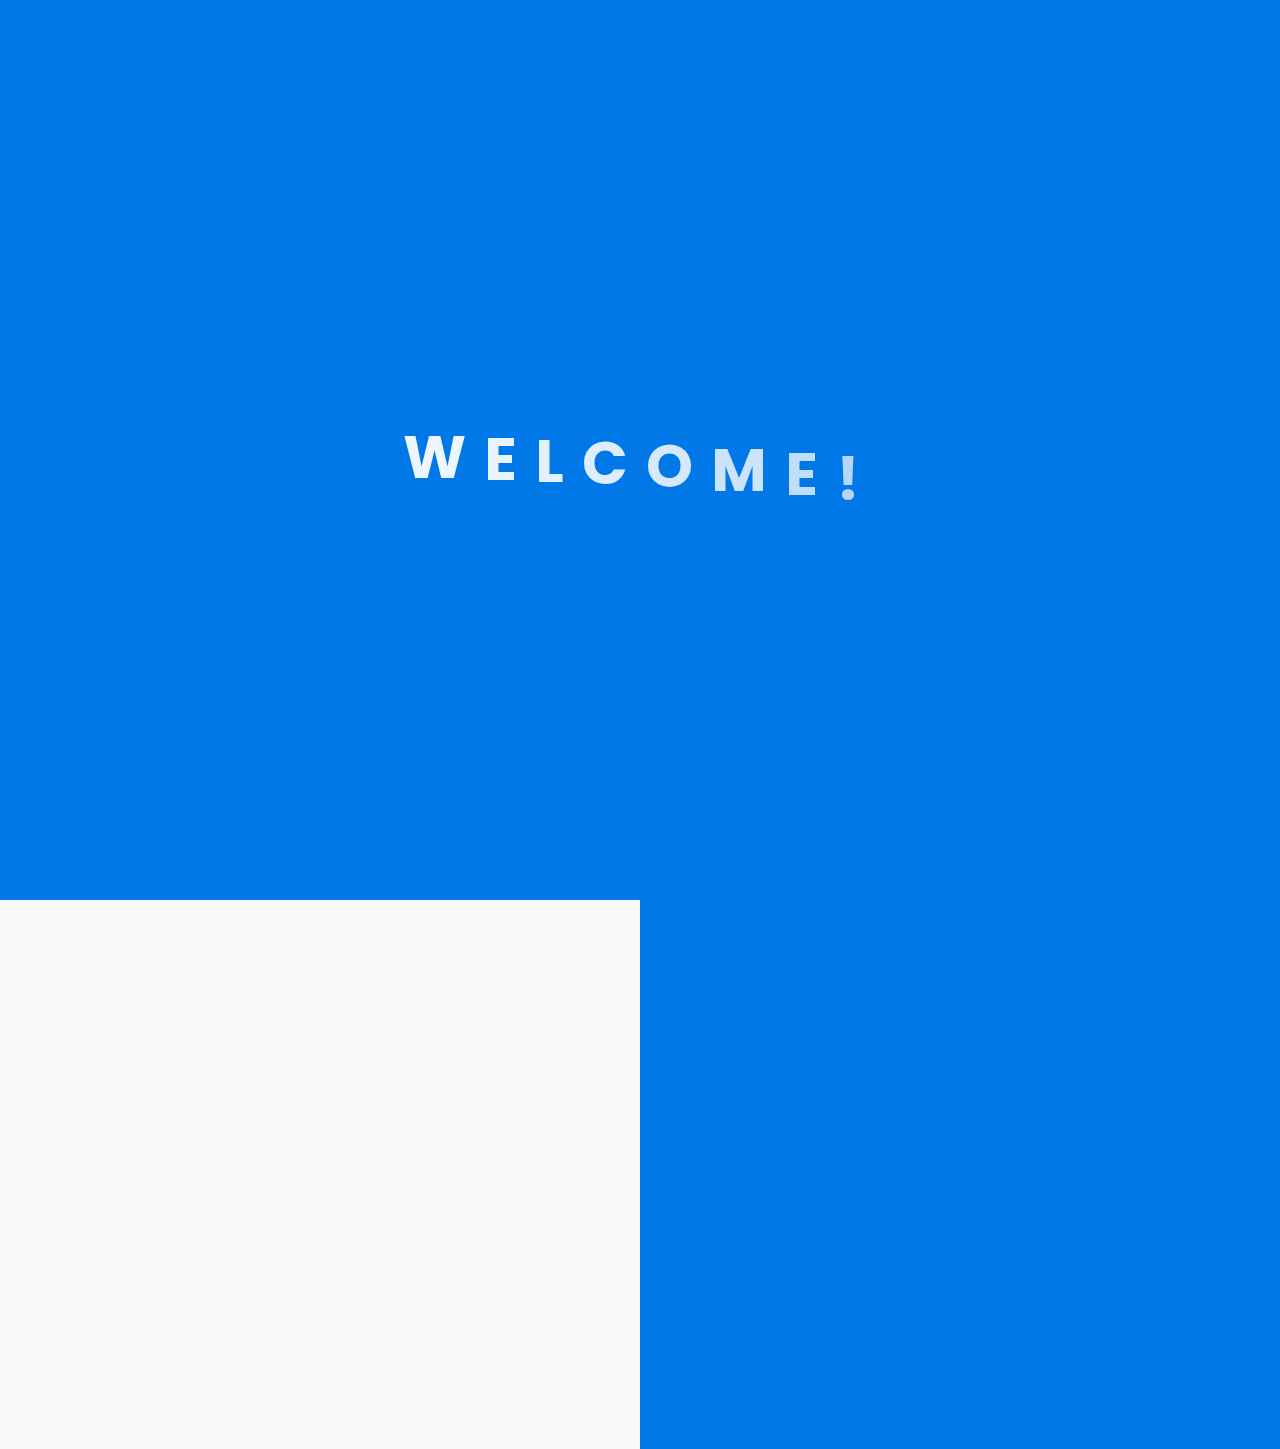
<file: index.html>
<!DOCTYPE html><html lang="en"><head><meta charset="UTF-8"><link rel="stylesheet" href="assets/css/style.min.css"><!-- Useful meta tags --><meta http-equiv="x-ua-compatible" content="ie=edge"><meta name="viewport" content="width=device-width,initial-scale=1,shrink-to-fit=no"><meta name="robots" content="index, follow"><meta name="google" content="notranslate"><meta name="format-detection" content="telephone=no"><meta name="description" content=""><title>DesignCourse | Home</title></head><body data-barba="wrapper" data-scroll-container><!-- Transition --><div class="transition"><h2 class="title title-sm transition_title">Welcome!</h2></div><!-- Header --><header class="header" data-scrolled="0"><div class="container"><div class="header_inner"><div class="header_left"><a href="index.html" class="logo">DesignCourse</a><nav class="header_nav"><ul class="header_nav-list"><li class="header_nav-link"><a href="index.html">Home</a></li><li class="header_nav-link"><a href="work.html">Our Work</a></li><li class="header_nav-link"><a href="#">Services</a></li></ul></nav><!-- /.header_nav --></div><div class="header_right"><a href="#" class="btn btn-light btn-sm">Get a Qoute</a></div><div class="header_burger"><svg class="progress-ring" width="60" height="60"><circle class="progress-ring_circle" stroke-width="3" fill="transparent" r="24" cx="30" cy="30"/></svg><div class="header_burger-container"><span></span></div></div><!-- /.header_burger --></div><!-- /.header_inner --></div><!-- /.header_container --></header><!-- Sidebar --><div class="sidebar_wrapper"></div><aside class="sidebar"><nav class="nav"><ul class="nav_list"><li class="nav_link"><a href="index.html">Home</a></li><li class="nav_link"><a href="work.html">Our Work</a></li><li class="nav_link"><a href="#">Services</a></li></ul><!-- /.nav_list --> <a href="#" class="btn btn-light btn-lg sidebar_btn">Get a Qoute</a></nav><!-- /.nav --></aside><main><!-- Body --><div data-barba="container" data-barba-namespace="home" data-scroll-section><section class="intro"><div class="container"><div class="intro_inner"><div class="intro_info"><h2 class="title sub-title">Award winning design</h2><h1 class="title intro_title">We make your<br>business look<br><span>great <img src="assets/images/underline.svg" alt="undeline"></span></h1><a href="work.html" class="btn intro_btn"><div class="btn_container"><img src="assets/images/search.svg" alt="search"> Our Work</div></a></div><!-- /.intro_info --><div class="intro_img" data-scroll data-scroll-speed="-1"><picture><source media="(max-width: 447px)" srcset="assets/images/hero-min.png"><source media="(min-width: 448px)" srcset="assets/images/hero.png"><img src="assets/images/hero.png" alt="hero"></picture></div></div><!-- /.intro_inner --></div><!-- /.container --></section><!-- /.intro --><div class="about"><div class="about_part"><div class="cards" data-scroll data-scroll-speed="1"><div class="card" data-scroll data-scroll-id="1" data-scroll-call="cardTl" data-scroll-offset="50"><img src="assets/images/ava.png" alt="ava"><h3 class="card_title">John Doe</h3><div class="card_text">Award winning UI/UX designer and educator.</div></div><div class="card" data-scroll data-scroll-id="2" data-scroll-call="cardTl" data-scroll-offset="50"><img src="assets/images/ava2.png" alt="ava"><h3 class="card_title">Jane Doe</h3><div class="card_text">Award winning UI/UX designer and educator.</div></div><div class="card" data-scroll data-scroll-id="3" data-scroll-call="cardTl" data-scroll-offset="50"><img src="assets/images/ava2.png" alt="ava"><h3 class="card_title">Jane Doe</h3><div class="card_text">Award winning UI/UX designer and educator.</div></div><div class="card" data-scroll data-scroll-id="4" data-scroll-call="cardTl" data-scroll-offset="50"><img src="assets/images/ava2.png" alt="ava"><h3 class="card_title">Jane Doe</h3><div class="card_text">Award winning UI/UX designer and educator.</div></div></div><!-- /.cards --></div><div class="about_part"><div class="about_descr"><div class="about_img" data-scroll data-scroll-speed="-1" data-scroll-call="aboutImg" data-scroll-offset="200"><picture><source media="(max-width: 767px)" srcset="assets/images/abstraction-min.png"><source media="(min-width: 768px)" srcset="assets/images/abstraction.png"><img src="assets/images/abstraction.png" alt="abstraction"></picture></div><p data-scroll data-scroll-call="aboutDescr" data-scroll-offset="100">Lorem ipsum dolor sit amet consectetur adipisicing elit. Ipsum culpa suscipit, amet eum eaque ad magni quisquam vel adipisci neque officia obcaecati dolores quod sunt. Tempora provident doloribus cupiditate culpa doloremque sunt ex voluptate ratione, dolore quidem, repudiandae eaque soluta, asperiores maxime facere itaque! Dolorum doloremque quibusdam corrupti suscipit maiores.</p></div><!-- /.about_descr --></div></div></div></main><script src="assets/js/app.js"></script></body></html>
</file>
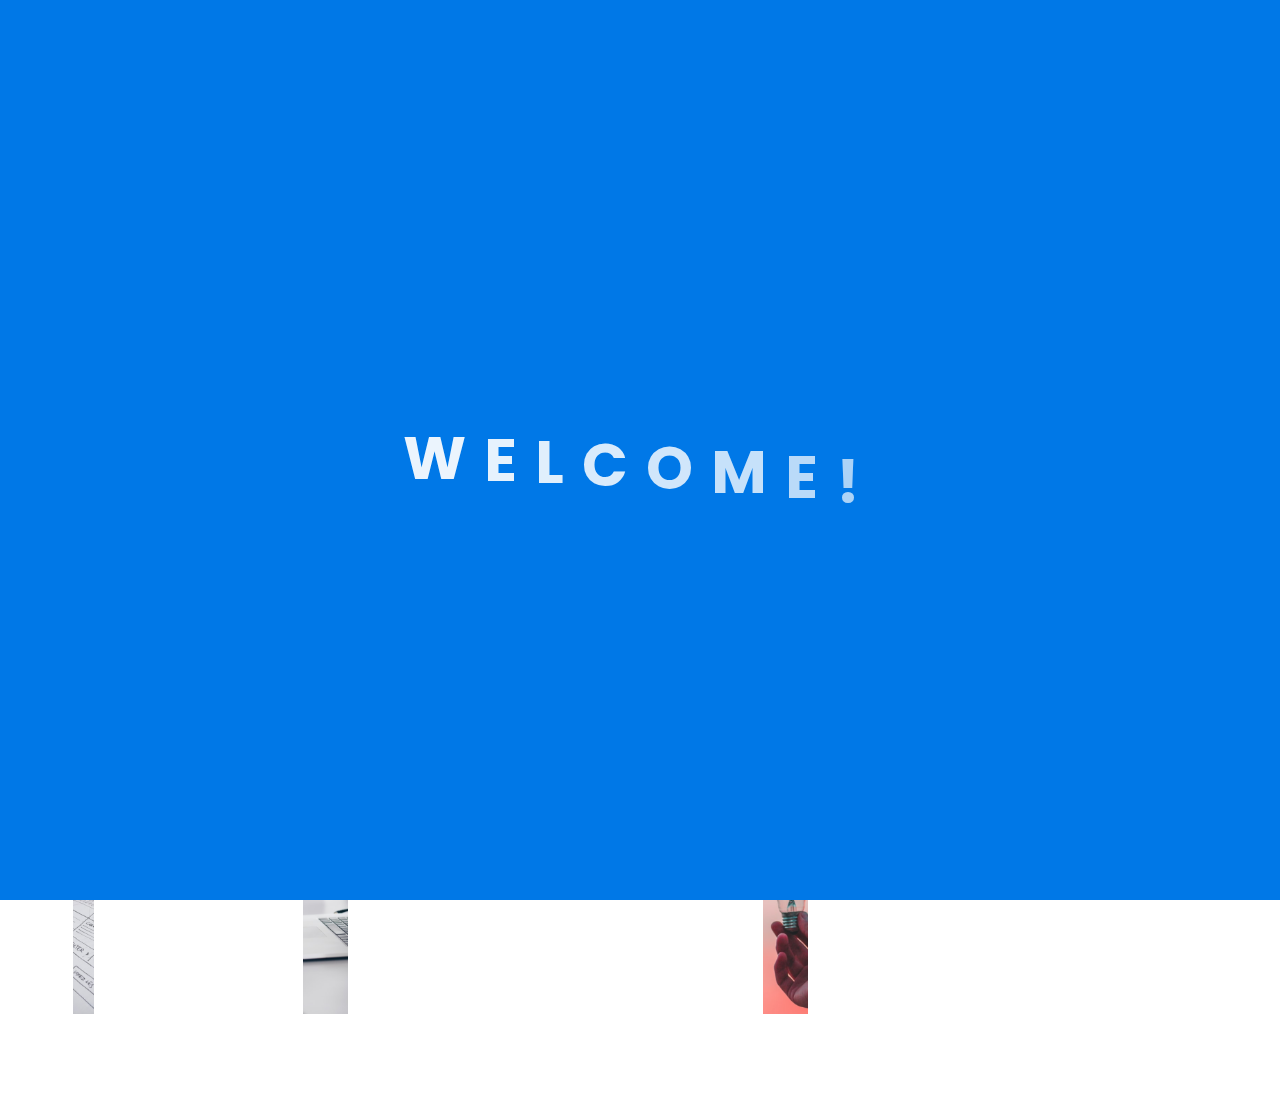
<file: work.html>
<!DOCTYPE html><html lang="en"><head><meta charset="UTF-8"><link rel="stylesheet" href="assets/css/style.min.css"><!-- Useful meta tags --><meta http-equiv="x-ua-compatible" content="ie=edge"><meta name="viewport" content="width=device-width,initial-scale=1,shrink-to-fit=no"><meta name="robots" content="index, follow"><meta name="google" content="notranslate"><meta name="format-detection" content="telephone=no"><meta name="description" content=""><title>DesignCourse | Our Work</title></head><body data-barba="wrapper" data-scroll-container><!-- Transition --><div class="transition"><h2 class="title title-sm transition_title">Welcome!</h2></div><!-- Header --><header class="header" data-scrolled="0"><div class="container"><div class="header_inner"><div class="header_left"><a href="index.html" class="logo">DesignCourse</a><nav class="header_nav"><ul class="header_nav-list"><li class="header_nav-link"><a href="index.html">Home</a></li><li class="header_nav-link"><a href="work.html">Our Work</a></li><li class="header_nav-link"><a href="#">Services</a></li></ul></nav><!-- /.header_nav --></div><div class="header_right"><a href="#" class="btn btn-light btn-sm">Get a Qoute</a></div><div class="header_burger"><svg class="progress-ring" width="60" height="60"><circle class="progress-ring_circle" stroke-width="3" fill="transparent" r="24" cx="30" cy="30"/></svg><div class="header_burger-container"><span></span></div></div><!-- /.header_burger --></div><!-- /.header_inner --></div><!-- /.header_container --></header><!-- Sidebar --><div class="sidebar_wrapper"></div><aside class="sidebar"><nav class="nav"><ul class="nav_list"><li class="nav_link"><a href="index.html">Home</a></li><li class="nav_link"><a href="work.html">Our Work</a></li><li class="nav_link"><a href="#">Services</a></li></ul><!-- /.nav_list --> <a href="#" class="btn btn-light btn-lg sidebar_btn">Get a Qoute</a></nav><!-- /.nav --></aside><main><!-- Body --><div data-barba="container" data-barba-namespace="work" data-scroll-section><div class="work"><section class="intro work_intro"><div class="container"><div class="intro_inner"><div class="intro_info" data-scroll data-scroll-speed="1"><h2 class="title sub-title">We got this</h2><h1 class="title intro_title work_title">Our work.<br>Done <span>right. <img src="assets/images/underline.svg" alt="undeline"></span></h1></div><div class="intro_text" data-scroll data-scroll-speed="-1">Lorem ipsum dolor sit amet, consectetur adipiscing elit. Morbi id et ullamcorper arcu. Ut neque orci, felis sollicitudin. Tristique viverra odio arcu, placerat. Sit ornare penatibus convallis nibh auctor ornare.</div><!-- /.intro_info --></div><!-- /.intro_inner --></div><!-- /.container --></section><div class="works"><div class="container"><div class="works_grid"><div class="works_item"><img src="assets/images/works/search.svg" alt="" class="works_search-ico"><picture><source media="(max-width: 447px)" srcset="assets/images/works/work1-min.png"><source media="(min-width: 448px)" srcset="assets/images/works/work1.png"><img src="assets/images/works/work1.png" alt="work" class="works_img" data-scroll data-scroll-id="1" data-scroll-call="workTl" data-scroll-offset="50"></picture></div><div class="works_item"><img src="assets/images/works/search.svg" alt="" class="works_search-ico"><picture><source media="(max-width: 447px)" srcset="assets/images/works/work2-min.png"><source media="(min-width: 448px)" srcset="assets/images/works/work2.png"><img src="assets/images/works/work2.png" alt="work" class="works_img" data-scroll data-scroll-id="2" data-scroll-call="workTl" data-scroll-offset="50"></picture></div><div class="works_item"><img src="assets/images/works/search.svg" alt="" class="works_search-ico"><picture><source media="(max-width: 447px)" srcset="assets/images/works/work3-min.png"><source media="(min-width: 448px)" srcset="assets/images/works/work3.png"><img src="assets/images/works/work3.png" alt="work" class="works_img" data-scroll data-scroll-id="3" data-scroll-call="workTl" data-scroll-offset="50"></picture></div><div class="works_item"><img src="assets/images/works/search.svg" alt="" class="works_search-ico"><picture><source media="(max-width: 447px)" srcset="assets/images/works/work4-min.png"><source media="(min-width: 448px)" srcset="assets/images/works/work4.png"><img src="assets/images/works/work4.png" alt="work" class="works_img" data-scroll data-scroll-id="4" data-scroll-call="workTl" data-scroll-offset="50"></picture></div><div class="works_item"><img src="assets/images/works/search.svg" alt="" class="works_search-ico"><picture><source media="(max-width: 447px)" srcset="assets/images/works/work5-min.png"><source media="(min-width: 448px)" srcset="assets/images/works/work5.png"><img src="assets/images/works/work5.png" alt="work" class="works_img" data-scroll data-scroll-id="5" data-scroll-call="workTl" data-scroll-offset="50"></picture></div><div class="works_item"><img src="assets/images/works/search.svg" alt="" class="works_search-ico"><picture><source media="(max-width: 447px)" srcset="assets/images/works/work6-min.png"><source media="(min-width: 448px)" srcset="assets/images/works/work6.png"><img src="assets/images/works/work6.png" alt="work" class="works_img" data-scroll data-scroll-id="6" data-scroll-call="workTl" data-scroll-offset="50"></picture></div></div></div></div></div></div></main><script src="assets/js/app.js"></script></body></html>
</file>
<file: assets/css/style.min.css>
@font-face{font-family:Poppins;src:url(../fonts/Poppins-Regular.ttf) format("truetype");font-weight:400;font-style:normal}@font-face{font-family:Poppins;src:url(../fonts/Poppins-Bold.ttf) format("truetype");font-weight:700;font-style:normal}/*! locomotive-scroll v4.0.6 | MIT License | https://github.com/locomotivemtl/locomotive-scroll */html.has-scroll-smooth{overflow:hidden}html.has-scroll-dragging{-webkit-user-select:none;-moz-user-select:none;-ms-user-select:none;user-select:none}.has-scroll-smooth body{overflow:hidden}.has-scroll-smooth [data-scroll-container]{min-height:100vh}[data-scroll-direction=horizontal] [data-scroll-container]{white-space:nowrap;height:100vh;display:inline-block;white-space:nowrap}[data-scroll-direction=horizontal] [data-scroll-section]{display:inline-block;vertical-align:top;white-space:nowrap;height:100%}.c-scrollbar{position:absolute;right:0;top:0;width:11px;height:100%;-webkit-transform-origin:center right;transform-origin:center right;transition:opacity .3s,-webkit-transform .3s;transition:transform .3s,opacity .3s;transition:transform .3s,opacity .3s,-webkit-transform .3s;opacity:0}.c-scrollbar:hover{-webkit-transform:scaleX(1.45);transform:scaleX(1.45)}.c-scrollbar:hover,.has-scroll-dragging .c-scrollbar,.has-scroll-scrolling .c-scrollbar{opacity:1}[data-scroll-direction=horizontal] .c-scrollbar{width:100%;height:10px;top:auto;bottom:0;-webkit-transform:scaleY(1);transform:scaleY(1)}[data-scroll-direction=horizontal] .c-scrollbar:hover{-webkit-transform:scaleY(1.3);transform:scaleY(1.3)}.c-scrollbar_thumb{position:absolute;top:0;right:0;z-index:100;background-color:#000;opacity:.5;width:7px;border-radius:10px;margin:2px;cursor:-webkit-grab;cursor:grab}.has-scroll-dragging .c-scrollbar_thumb{cursor:-webkit-grabbing;cursor:grabbing}[data-scroll-direction=horizontal] .c-scrollbar_thumb{right:auto;bottom:0}.transition{display:-ms-flexbox;display:flex;-ms-flex-pack:center;justify-content:center;-ms-flex-align:center;align-items:center;width:100%;height:100vh;background-color:#0078e7;position:fixed;top:0;left:0;z-index:100}.transition_title{color:#fff;text-transform:uppercase;letter-spacing:.3em}.btn,.header_nav-link a,.logo,.nav_link a{color:inherit;text-decoration:none}.about_img img,.works_item .works_img{width:100%;height:100%;-o-object-fit:cover;object-fit:cover}.header{padding:40px 0;width:100%;background-color:transparent;position:fixed;top:0;left:50%;z-index:10;-webkit-transform:translateX(-50%);transform:translateX(-50%);transition:padding 1s,background-color .3s,box-shadow .3s}.header.on-scroll{padding:10px 0;background-color:#fff;box-shadow:0 2px 4px rgba(0,0,0,.15)}.header_inner{display:-ms-flexbox;display:flex;-ms-flex-pack:justify;justify-content:space-between;-ms-flex-align:center;align-items:center}.header_nav{margin-left:60px}@media(min-width:1200px){.header_nav{margin-left:80px}}.header_left{display:-ms-flexbox;display:flex;-ms-flex-align:center;align-items:center}.header_nav-list{display:none;-ms-flex-align:center;align-items:center;list-style:none}@media(min-width:992px){.header_nav-list{display:-ms-flexbox;display:flex}}.header_nav-link{font-size:17px;position:relative}.header_nav-link+.header_nav-link{margin-left:50px}@media(min-width:992px){.header_nav-link{display:-ms-flexbox;display:flex}.header_nav-link:after{content:"";width:99%;height:2px;border-radius:2px;background-color:#262626;position:absolute;left:0;bottom:-3px;-webkit-transform:scaleX(0);transform:scaleX(0);-webkit-transform-origin:right;transform-origin:right;transition:-webkit-transform .3s ease-in;transition:transform .3s ease-in;transition:transform .3s ease-in,-webkit-transform .3s ease-in}.header_nav-link:hover:after{-webkit-transform:scaleX(1);transform:scaleX(1);-webkit-transform-origin:left;transform-origin:left}}@media(min-width:1200px){.header_nav-link{font-size:20px}.header_nav-link+.header_nav-link{margin-left:60px}}.header_right{display:none}@media(min-width:992px){.header_right{display:block}}.header_burger{display:-ms-flexbox;display:flex;-ms-flex-pack:center;justify-content:center;-ms-flex-align:center;align-items:center;width:50px;height:50px;border-radius:50%;overflow:hidden;position:relative;transition:background-color .3s}.show-nav .header_burger{background-color:rgba(0,120,231,.35)}.show-nav .header_burger .header_burger-container span,.show-nav .header_burger .header_burger-container:after,.show-nav .header_burger .header_burger-container:before{background-color:#fff}.show-nav .header_burger .header_burger-container span{-webkit-transform:translateX(100%);transform:translateX(100%);opacity:0}.show-nav .header_burger .header_burger-container:after,.show-nav .header_burger .header_burger-container:before{top:50%;left:50%}.show-nav .header_burger .header_burger-container:before{-webkit-transform:translateX(-50%) rotate(45deg);transform:translateX(-50%) rotate(45deg)}.show-nav .header_burger .header_burger-container:after{-webkit-transform:translateX(-50%) rotate(-45deg);transform:translateX(-50%) rotate(-45deg)}@media(min-width:768px){.header_burger{width:70px;height:70px}}@media(min-width:992px){.header_burger{display:none}}.header_burger-container{display:-ms-flexbox;display:flex;-ms-flex-pack:center;justify-content:center;-ms-flex-align:center;align-items:center;width:30px;height:17px;position:relative}.header_burger-container span,.header_burger-container:after,.header_burger-container:before{width:100%;height:3px;background-color:#000;border-radius:3px;transition:opacity .3s,color .3s,-webkit-transform .3s;transition:transform .3s,opacity .3s,color .3s;transition:transform .3s,opacity .3s,color .3s,-webkit-transform .3s}.header_burger-container span{display:inline-block}.header_burger-container:after,.header_burger-container:before{content:"";position:absolute;left:0}.header_burger-container:before{top:0}.header_burger-container:after{bottom:0}@media(min-width:768px){.header_burger-container{width:42px;height:23px}}.container{margin:0 auto;width:280px}@media(min-width:448px){.container{width:410px}}@media(min-width:768px){.container{width:540px}}@media(min-width:992px){.container{width:960px}}@media(min-width:1200px){.container{width:1140px}}.sidebar,.sidebar_wrapper{height:101%;position:fixed;top:0;right:0;z-index:1;-webkit-transform:translateX(100%);transform:translateX(100%)}.sidebar_wrapper{width:100%;background-color:rgba(249,249,249,.7)}@media(min-width:992px){.sidebar_wrapper{display:none}}.sidebar{width:240px;padding:0 20px;background-color:#f9f9f9;box-shadow:-3px 0 6px rgba(0,0,0,.15);overflow:scroll}@media(min-width:448px){.sidebar{width:340px}}@media(min-width:768px){.sidebar{width:440px}}@media(min-width:992px){.sidebar{display:none}}.sidebar_btn{margin:40px 10px}@media(min-width:448px){.sidebar_btn{margin:40px 20px}}.nav{margin-top:120px}@media(min-width:768px){.nav{margin-top:180px}}.nav_list{margin:0 20px;list-style:none}.nav_link{font-size:17px}.nav_link+.nav_link{margin-top:40px}.nav_link a{display:-ms-flexbox;display:flex;-ms-flex-align:center;align-items:center;height:60px}@media(min-width:768px){.nav_link{font-size:20px}}.logo{display:inline-block;color:#0078e7;font-weight:700;font-size:20px}@media(min-width:768px){.logo{font-size:22px}}@media(min-width:1200px){.logo{font-size:25px}}.progress-ring{stroke:#0078e7;position:absolute;top:50%;left:50%;z-index:10;-webkit-transform:translate(-50%,-50%);transform:translate(-50%,-50%)}@media(min-width:768px){.progress-ring{top:7.4%;left:7.4%;-webkit-transform:scale(1.4);transform:scale(1.4)}}.progress-ring_circle{transition:stroke-dashoffset .3s}.intro{margin-top:140px}@media(min-width:768px){.intro{margin-top:200px}}@media(min-width:992px){.intro{margin-top:230px}}.intro_inner{position:relative}@media(min-width:992px){.intro_inner{display:-ms-flexbox;display:flex;-ms-flex-pack:justify;justify-content:space-between;-ms-flex-align:center;align-items:center}}.intro_title{margin-top:20px;line-height:120%}.intro_title .word{display:inline-block;margin-top:-10px;overflow:hidden}.intro_img{width:100%;margin-top:60px}.intro_img img{width:100%;height:auto}@media(min-width:768px){.intro_img{margin-top:100px}}@media(min-width:992px){.intro_img{width:500px;margin-top:0}}@media(min-width:1200px){.intro_img{width:580px}}.intro_btn{margin-top:60px;position:absolute;left:0;bottom:-100px}@media(min-width:768px){.intro_btn{bottom:-160px}}@media(min-width:992px){.intro_btn{margin-top:40px;position:static}}.intro_text{margin-top:40px}@media(min-width:992px){.intro_text{display:-ms-flexbox;display:flex;-ms-flex-align:center;align-items:center;margin-top:0;padding-left:100px;max-width:600px;height:150px;border-left:1px solid #b4b4b4}}@media(min-width:1200px){.intro_text{padding-left:130px;max-width:700px;height:170px}}.title{font-size:37px;font-weight:700}.title span{position:relative}.title img{position:absolute;bottom:2px;left:0}.title .char{display:inline-block}.title-sm{font-size:25px}.title-line-up img{bottom:-6px}@media(min-width:448px){.title{font-size:50px}.title img{width:140px;bottom:4px}.title-sm{font-size:40px}.title-line-up img{bottom:-6px}}@media(min-width:768px){.title{font-size:67px}.title img{width:185px;bottom:6px}.title-sm{font-size:55px}.title-line-up img{bottom:-10px}}@media(min-width:992px){.title{font-size:50px}.title img{width:140px;bottom:4px}.title-sm{font-size:55px}.title-line-up img{bottom:-8px}}@media(min-width:1200px){.title{font-size:60px}.title img{width:170px;bottom:4px;-webkit-clip-path:inset(0 100% 0 0);clip-path:inset(0 100% 0 0)}.title-line-up img{bottom:-10px}}.sub-title{color:#7b7b7b;font-size:14px;text-transform:uppercase;letter-spacing:.3em}@media(min-width:448px){.sub-title{font-size:17px}}@media(min-width:768px){.sub-title{font-size:20px}}@media(min-width:992px){.sub-title{font-size:17px}}@media(min-width:1200px){.sub-title{font-size:20px}}.btn{display:inline-block;padding:8px 15px;background-color:#0078e7;border-radius:50px;color:#fff;font-size:20px;font-weight:700}.btn-light{background-color:#fff;box-shadow:1px 1px 2px rgba(0,0,0,.25);color:#0078e7}.btn-lg{display:-ms-flexbox;display:flex;-ms-flex-pack:center;justify-content:center;-ms-flex-align:center;align-items:center;border-radius:10px;padding:7px 0}@media(min-width:768px){.btn{font-size:22px;padding:8px 20px}}@media(min-width:992px){.btn{transition:box-shadow .3s,-webkit-transform .3s;transition:box-shadow .3s,transform .3s;transition:box-shadow .3s,transform .3s,-webkit-transform .3s}.btn:hover{box-shadow:0 3px 6px rgba(0,120,231,.4);-webkit-transform:translateY(-5px);transform:translateY(-5px)}.btn-light:hover{box-shadow:2px 2px 4px rgba(0,0,0,.25)}.btn-sm{font-size:17px;padding:7px 20px}}@media(min-width:992px){.btn{font-size:20px}}.btn_container{display:-ms-flexbox;display:flex;-ms-flex-align:center;align-items:center}.btn_container img{margin-right:6px}@media(min-width:768px){.btn_container img{margin-right:10px}}.about{display:-ms-flexbox;display:flex;-ms-flex-direction:column;flex-direction:column;margin-top:180px;background-color:#f9f9f9}@media(min-width:768px){.about{margin-top:260px}}@media(min-width:992px){.about{margin-top:150px}}@media(min-width:1200px){.about{-ms-flex-direction:unset;flex-direction:unset;margin-top:240px}}.about_part{width:100%}.about_descr{display:-ms-flexbox;display:flex;-ms-flex-pack:center;justify-content:center;-ms-flex-align:center;align-items:center;height:100%;padding:80px 0;background-color:#0078e7;position:relative}.about_descr p{width:280px;opacity:0;color:#fff}@media(min-width:448px){.about_descr p{width:410px}}@media(min-width:768px){.about_descr p{width:540px}}.about_img{width:120px;height:120px;position:absolute;top:-60px;left:-20px}.about_img img{-webkit-transform:scale(0);transform:scale(0)}@media(min-width:768px){.about_img{width:145px;height:145px;top:-70px;left:-30px}}@media(min-width:992px){.about_img{width:200px;height:200px;top:-100px;left:-40px}}@media(min-width:1200px){.about_img{left:-80px}}.cards{display:grid;-ms-flex-pack:center;justify-content:center;grid-template:repeat(2,155px)/235px;grid-auto-rows:155px;gap:80px 0;margin:80px 0}@media(min-width:768px){.cards{grid-template:155px/repeat(2,235px);gap:80px 40px}}.card{display:-ms-flexbox;display:flex;-ms-flex-direction:column;flex-direction:column;-ms-flex-align:center;align-items:center;background-color:#fff;box-shadow:1px 1px 2px rgba(0,0,0,.15);border-radius:20px;position:relative;-webkit-transform:scale(0);transform:scale(0)}.card img{opacity:0;position:absolute;top:-30px;left:50%;-webkit-transform:translateX(-50%);transform:translateX(-50%)}.card_title{margin-top:50px;font-size:20px;color:#0078e7;-webkit-transform:scale(0);transform:scale(0)}.card_text{width:195px;margin-top:5px;font-size:15px;text-align:center}.work{background-color:#fff}.work_intro{padding-top:20px}@media(min-width:768px){.work_intro{margin-top:150px;padding-top:40px}}@media(min-width:992px){.work_intro{margin-top:120px;padding-top:120px}}.work_title img{width:100px}@media(min-width:448px){.work_title img{width:135px}}@media(min-width:768px){.work_title img{width:180px}}@media(min-width:992px){.work_title img{width:135px}}@media(min-width:1200px){.work_title img{width:160px}}.works{margin-top:80px;padding-bottom:60px}@media(min-width:992px){.works{margin-top:155px;padding-bottom:80px}}.works_grid{display:grid;-ms-flex-pack:center;justify-content:center;grid-template:repeat(4,140px)/repeat(2,130px);gap:15px}@media(min-width:448px){.works_grid{grid-template:repeat(4,180px)/repeat(2,210px)}}@media(min-width:768px){.works_grid{grid-template:repeat(4,220px)/repeat(2,260px)}}@media(min-width:992px){.works_grid{grid-template:repeat(2,190px)/repeat(5,180px)}}@media(min-width:1200px){.works_grid{grid-template:repeat(2,200px)/repeat(5,215px)}}.works_item .works_img{width:0%;transition:-webkit-transform 1s;transition:transform 1s;transition:transform 1s,-webkit-transform 1s}.works_item:nth-child(1){grid-column:1/3}.works_item:nth-child(2){grid-row:2/4}@media(min-width:992px){.works_item{overflow:hidden;cursor:pointer;position:relative}.works_item:before{content:"";width:100%;height:100%;background-color:rgba(0,120,231,.8);opacity:0;position:absolute;top:0;left:0;z-index:1;transition:opacity 1s}.works_item:hover .works_img{-webkit-transform:scale(1.2);transform:scale(1.2)}.works_item:hover .works_search-ico{opacity:1}.works_item:hover:before{opacity:1}.works_item:nth-child(2){grid-row:unset}.works_item:nth-child(3){grid-column:4/6}.works_item:nth-child(5){grid-column:2/4}.works_item:nth-child(6){grid-column:4/6}}.works_search-ico{display:none;max-width:60px;max-height:60px;opacity:0;position:absolute;top:50%;left:50%;z-index:10;-webkit-transform:translate(-50%,-50%);transform:translate(-50%,-50%);transition:opacity .3s}@media(min-width:992px){.works_search-ico{display:block}}*,:after,:before{box-sizing:border-box;padding:0;margin:0}body{background:url(../images/bg-pattern.png) center center fixed;color:#000;font-size:16px;font-weight:400;font-family:Poppins,sans-serif}body.show-nav{overflow:hidden}
</file>
